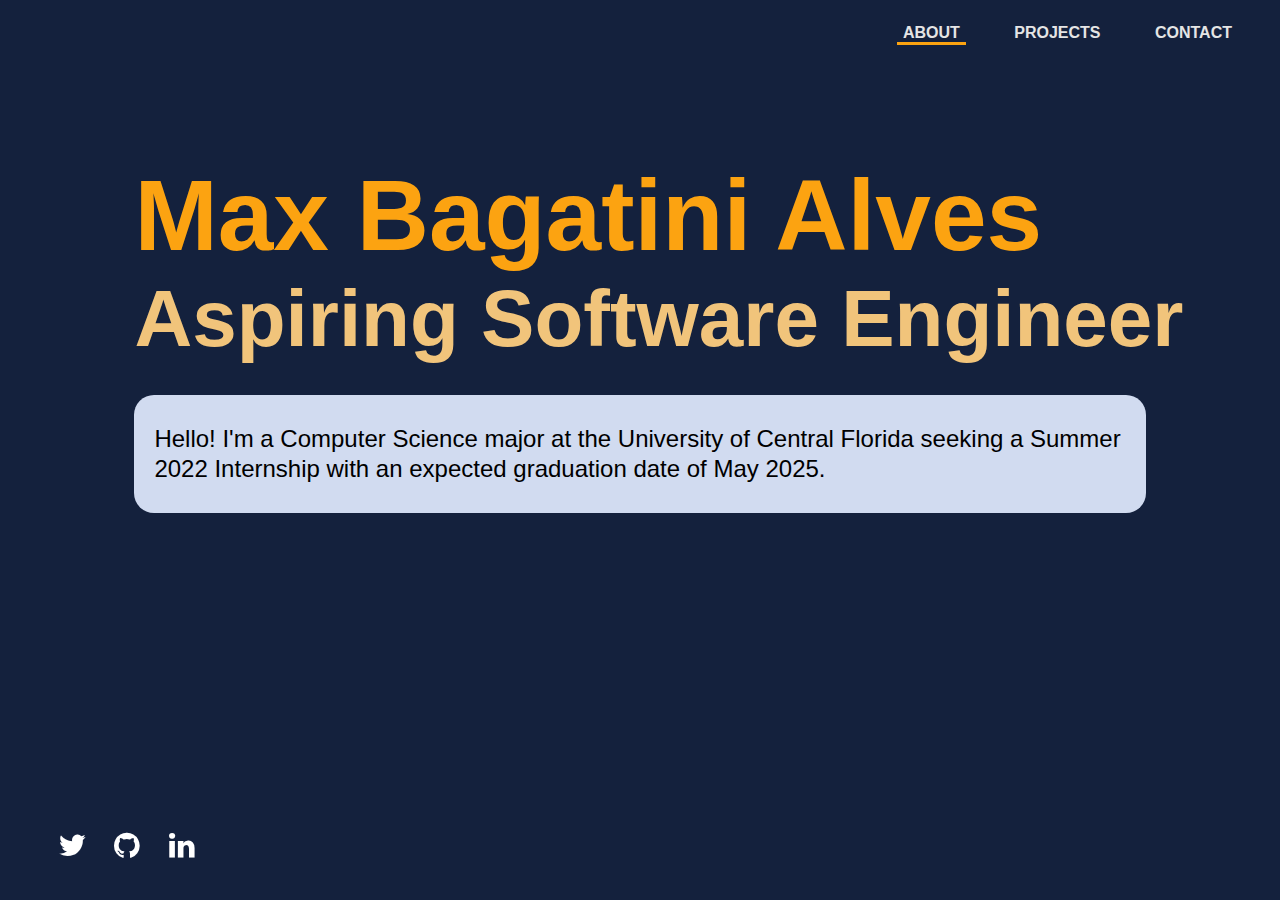
<file: index.html>
<!DOCTYPE html>
<html>
    <head>
        <meta charset="utf-8">
        <meta http-equiv="X-UA-Compatible" content="IE=edge">
        <title>Max's Portfolio</title>
        <meta name="description" content="">
        <meta name="viewport" content="width=device-width, initial-scale=1">
        <link rel="stylesheet" href="/style.css">
        <link rel="stylesheet" href="https://cdnjs.cloudflare.com/ajax/libs/font-awesome/4.7.0/css/font-awesome.min.css">

        <script src="/script.js" async defer></script>
    </head>
    <body>
        <div class="navbar">
            <ul class="navlinks">
                <a id="homebutton" class="navbutton" href="/index.html">ABOUT</a>
                <a id="projectsbutton" class="navbutton" href="/projects.html">PROJECTS</a>
                <a id="contactbutton" class="navbutton" href="/contact.html">CONTACT</a>
                <hr>
            </ul>
        </div>
        
        <h1> 
            <span class="top-span">
                Max Bagatini Alves
            </span>
            <span class="bottom-span">
                Aspiring Software Engineer
            </span>
        </h1>

        <div class="bio">
            <p>
                Hello! I'm a Computer Science major at the University of Central Florida seeking 
                a Summer 2022 Internship with an expected graduation date of May 2025.
            </p>
        </div>

        <div class="footer">
            <ul class="social-links">
                <a href="https://twitter.com/" target="_blank" class="fa fa-twitter"></a>
                <a href="https://github.com/maxbalves" target="_blank" class="fa fa-github"></a>
                <a href="https://www.linkedin.com/in/maxbagatini/" target="_blank" class="fa fa-linkedin"></a>
            </ul>    
        </div>
    </body>
</html>
</file>
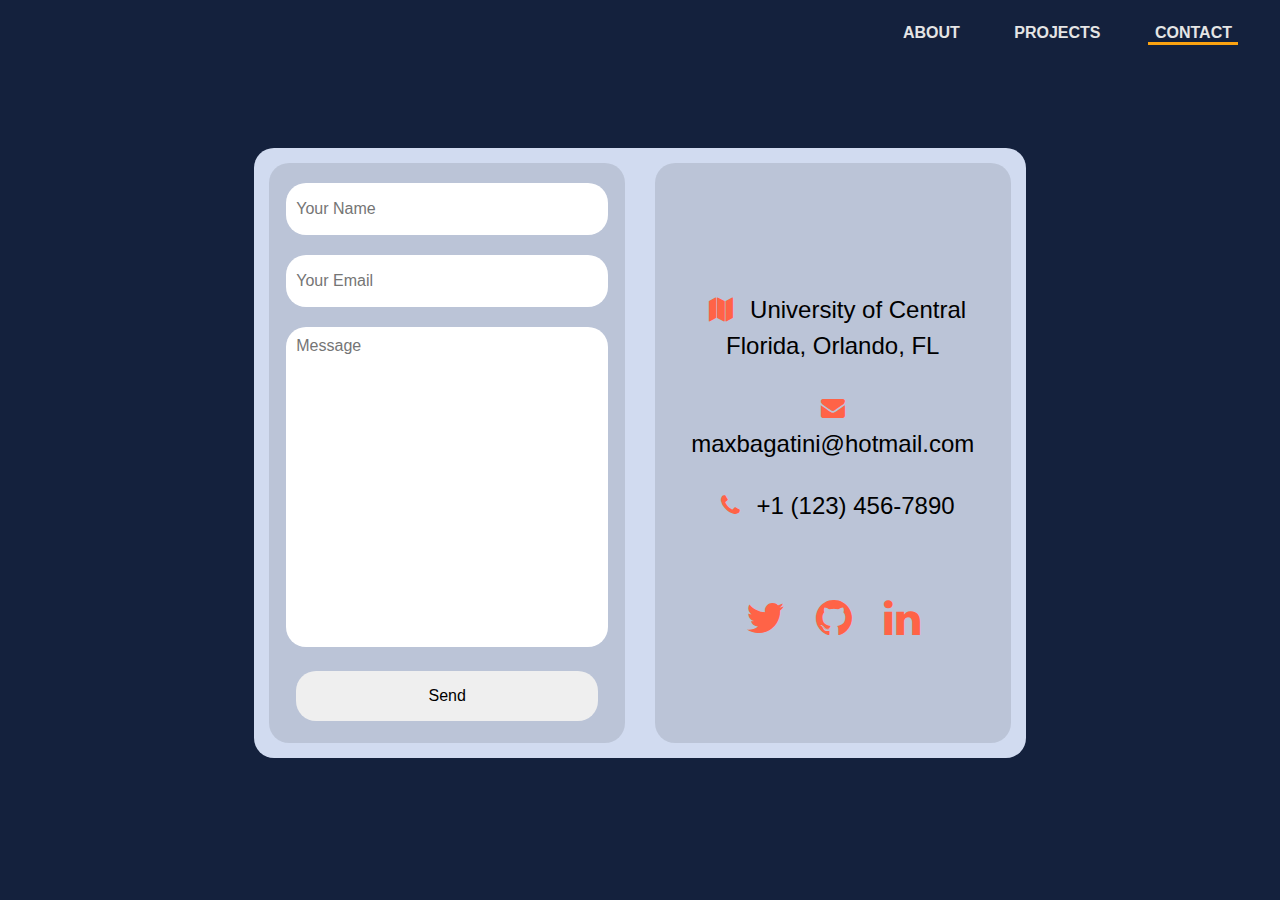
<file: contact.html>
<!DOCTYPE html>
<html>
    <head>
        <meta charset="utf-8">
        <meta http-equiv="X-UA-Compatible" content="IE=edge">
        <title>Max's Portfolio</title>
        <meta name="description" content="">
        <meta name="viewport" content="width=device-width, initial-scale=1">
        <link rel="stylesheet" href="/style.css">
        <link rel="stylesheet" href="https://cdnjs.cloudflare.com/ajax/libs/font-awesome/4.7.0/css/font-awesome.min.css">

        <script src="/script.js" async defer></script>
    </head>
    <body>
        <div class="navbar">
            <ul class="navlinks">
                <a id="homebutton" class="navbutton" href="/index.html">ABOUT</a>
                <a id="projectsbutton" class="navbutton" href="/projects.html">PROJECTS</a>
                <a id="contactbutton" class="navbutton" href="/contact.html">CONTACT</a>
                <hr>
            </ul>
        </div>
        
        <div class="contact-container">
            <div class="contact-form contact-subcontainer">
                <form id="email-form" action="/test.html">
                    <input type="text" id="name" name="name" placeholder="Your Name"><br>
                    <input type="text" id="email" name="email" placeholder="Your Email"><br>
                    <textarea id="message" name="message" placeholder="Message"></textarea><br>
                    <button id="submit-button" type="submit">Send</button>
                </form>
            </div>
            <div class="info contact-subcontainer">
                <div class="location">
                    <p>
                        <span class="fa fa-map"></span>
                        University of Central Florida, Orlando, FL
                    </p>
                </div>
                <div class="email">
                    <p>
                        <a href="mailto:maxbagatini@hotmail.com">
                            <span class="fa fa-envelope"></span>
                            maxbagatini@hotmail.com
                        </a>
                    </p>
                </div>
                <div class="phonenumber">
                    <p>
                        <a href="tel:1234567890">
                            <span class="fa fa-phone"></span>
                            +1 (123) 456-7890
                        </a>
                    </p>
                </div>

                <br><br>

                <div class="socialmedia">
                    <a href="https://twitter.com/" target="_blank">
                            <span class="fa fa-twitter"></span>
                    </a>
                    <a href="https://github.com/maxbalves" target="_blank">
                            <span class="fa fa-github"></span>
                    </a>
                    <a href="https://www.linkedin.com/in/maxbagatini/" target="_blank">
                            <span class="fa fa-linkedin"></span>
                    </a>
                </div>
            </div>
        </div>
    </body>
</html>
</file>
<file: style.css>
/* 
Color's Used:
https://coolors.co/000000-14213d-d1dbf0-fca311-f1c47b-e5e5e5-ffffff
*/

html{
    background-color: #14213D;
    font-family: 'Avenir Next','Segoe ui',Ubuntu,sans-serif;
}

/*
    Navigation Bar
*/

.navbar{
    display: flex;
    justify-content: flex-end;
}

.navbutton{
    font-weight: bold;
    text-decoration: none;
    margin-right: 30px;
    padding-right: 10px;
    padding-left: 10px;
    color: #E5E5E5;
}

/* NOT NECESSARY WITH NEW COOLER NAV UNDERLINE :D 
.navbutton:hover{
    text-decoration: underline;
}
*/
/*
    Header
*/
h1{
    margin-top: 100px;
    margin-left: 10%;
    font-weight: bolder;
    font-family: 'Avenir Next','Segoe ui',Ubuntu,sans-serif;
}

span{
    display:block;
}

.top-span{
    color: #FCA311;
    font-size: 100px;
}

.bottom-span{
    color: #F1C47B;
    font-size: 80px;
}

/*
    Bio
*/

.bio{
    background-color:#D1DBF0;
    margin-left: 10%;
    margin-right: 10%;
    margin-top: 30px;
    padding: 5px;
    font-family:'Lucida Sans', 'Lucida Sans Regular', 'Lucida Grande', 'Lucida Sans Unicode', Geneva, Verdana, sans-serif;
    border-radius: 20px;
}

p{
    margin-left: 15px;
    margin-right: 15px;
    font-size: 24px;
    line-height: 30px;
}

/*
    Footer
*/
.footer{
    position: fixed;
    bottom: 0;
}

.social-links{
    font-size:30px;
}

.fa{
    text-decoration: none;
    margin: 10px;
    border-radius:10px;
    color: white;
}

/* 
===================================
=    BEGINNING OF CONTACT HTML    =
===================================
*/

.contact-container {
    /* First, let's create our container and make it look nice */
    /* Centralize Horizontally */
    width: 61%;
    margin-left: auto;
    margin-right: auto;

    /* Put nice height and try to centralize vertically */
    height: 610px;
    margin-top: 90px;

    border-radius: 20px;
    background-color: #D1DBF0;  /* Light Periwinkle Color from Color Palette */

    /* Once done, we can start using Flex to nicely put subcontainers */
    display: flex;
    justify-content: space-evenly;
}

.contact-subcontainer {
    /*
    ONLY ADD INPUT/TEXT/BUTTON AFTER THIS PART
    Create how the subcontainers will look.
    */
    background-color: rgba(0,0,0, 0.1);
    width: 100%;
    margin: 15px; /* Prevent from touching the general container */
    border-radius: 20px;

    /* 
    ONLY DO THIS AFTER PUTTING INPUT/TEXT BOXES.
    To prevent touching edge of subcontainer
    */
    text-align: center;
    padding-left: 10px;
    padding-right: 10px;
}


/* 
Email Subcontainer
*/
#email-form > * {
    font-family:'Lucida Sans', 'Lucida Sans Regular', 'Lucida Grande', 'Lucida Sans Unicode', Geneva, Verdana, sans-serif;
    font-size: 16px;
    border-radius: 20px;

    /* 
    Border prevents border by default.
    Outline prevents border when clicked. 
    */
    border: none;
    outline: none;
    
    /*
    Give them height and width.
    Then, spread them apart.    
    */
    margin-top: 20px;
    width: 90%;
    height: 50px;

    /* this is to prevent touch edges of input/text boxes */
    padding-left: 10px;
    padding-right: 10px;
}

#message {
    resize: none;
    height: 300px;

    /* This is because the text inside the textarea still is too close on the top and bottom */
    padding-top: 10px;
    padding-bottom: 10px;
}

/* Nice effect */
#submit-button:hover{
    background-color: rgb(197,197,197);
}


/* 
Information Subcontainer
*/
.info {
    /* attempt to vertically centralize info */
    padding-top: 100px;
}

/* overwriting class */
.info .fa {
    color: tomato;
}

/* INCREASES ICON SIZES because they are FONTS */
.socialmedia {
    font-size: 42px;
}

.info a {
    text-decoration: none;
    color: black;
}


/* 
====================================
=    BEGINNING OF PROJECTS HTML    =
====================================
*/

.projects-title {
    color: #FCA311;
    font-size: 75px;
    margin: 40px;
    margin-left: 10%;
}

.container {
    width: 65%;
    max-width: 1200px;
    /* border: 1px solid white; */

    /* margin top/bottom = 0 | margin left/right = auto */
    margin: 0 auto;

    display: flex;
    flex-wrap: wrap;
    /* best way to horizontally center */
    justify-content: space-evenly;
}

.card-container {
    width: 30%;
    min-width: 350px;
    margin: 1%;
}

.card {
    height: 95%;

    background-color: white;
    border-radius: 12px;

    /* leave more space from text & images */
    padding: 10px;
}

img {
    width: 100%;
    height: 200px;

    /* keeps the object's aspect ration while trying to fill the whole space for it */
    object-fit: cover;

    border-radius: 12px;
}

.project-name {
    font-size: 28px;
    font-weight: bold;
    margin: 5px;
}

.project-description {
    margin: 10px;
}

.card a {
    display: block;
    width: 50%;
    margin: 0 auto;

    background-color: #E5E5E5;
    border: 2px solid grey;
    color: black;
    text-decoration: none;

    border-radius: 20px;
    padding: 5px;

    text-align: center;
    font-size: 18px; 
}


/* 
=========================================
=    BEGINNING OF COOL NAV UNDERLINE    =
=========================================
*/

/* 
 Navbar underline
*/
hr {
    /* basic width and height (default) */
    width: 18%;
    height: 18%;

    background-color: #FCA311;
    border: none;

    /* reset the margins (we will change the margin-left through JS)*/
    margin: 0;

    /* 
    https://www.w3schools.com/css/tryit.asp?filename=trycss3_transition_speed
    in 300 milliseconds come in and come out slowly 
    */
    transition: .3s ease-in-out;
}

/*
    this changes the position of hr based on hover 
    also, we need the !important to override the Javascript.
    "!important" basically makes it so that this property has higher prescendence (more important) than anything else (ex. Javascript).

    also, the "~" just stands for direct sibling,
    so the element that has the id "homebutton" must be a direct sibling of the <hr> element
*/
#homebutton:hover ~ hr {
    width: 18% !important;
    margin-left: 1.2% !important;
}

#projectsbutton:hover ~ hr {
    width: 24.5% !important;
    margin-left: 31% !important;
}

#contactbutton:hover ~ hr {
    width: 23.8% !important;
    margin-left: 67.2% !important;
}
</file>
